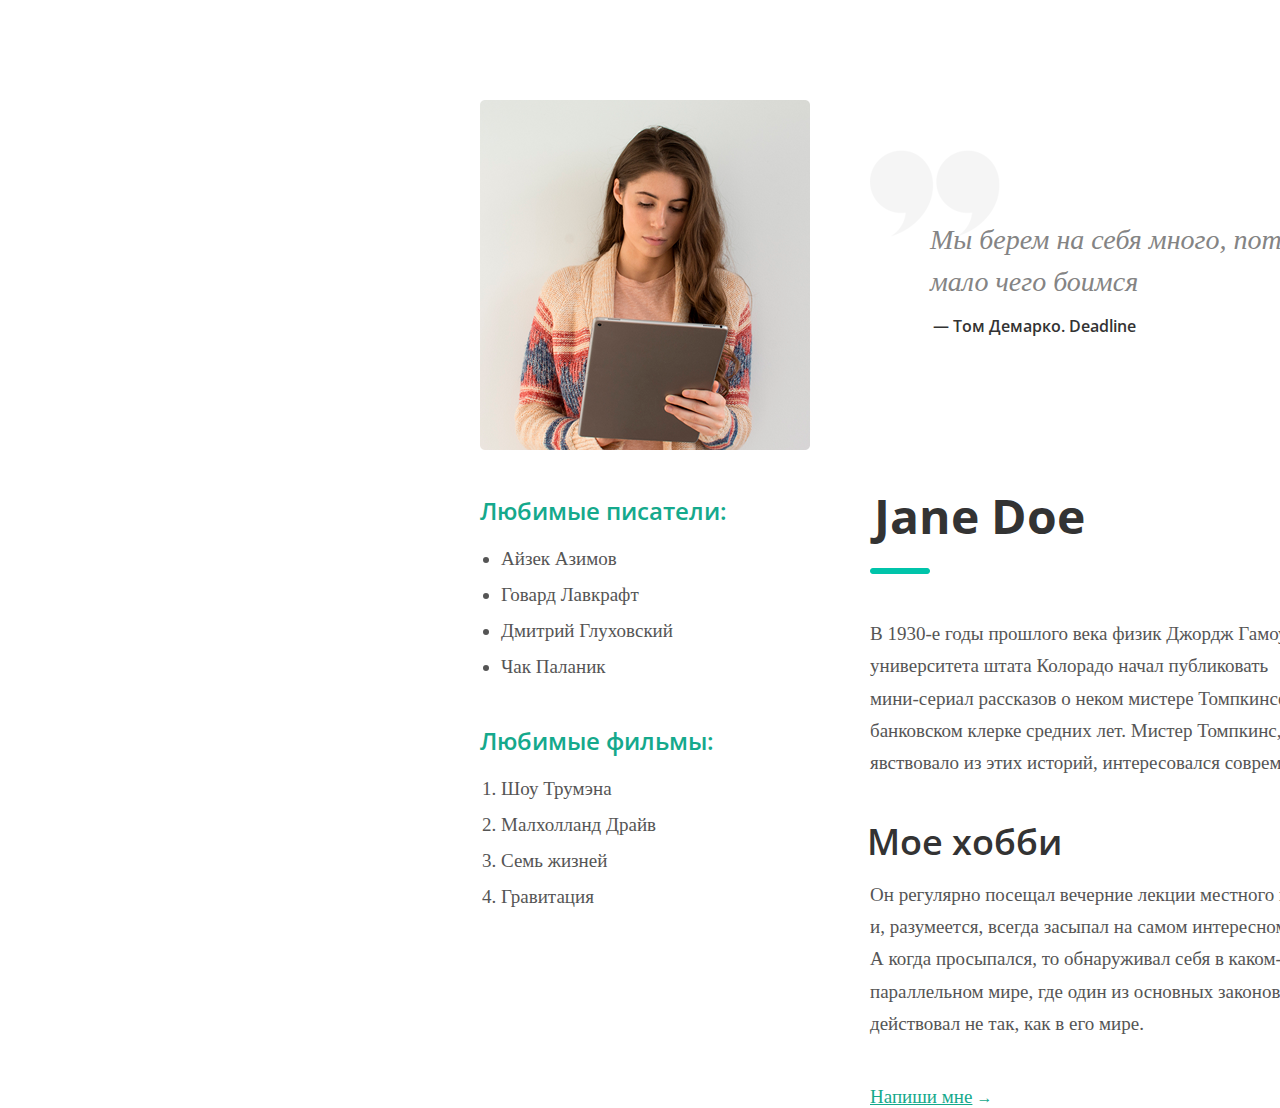
<file: lw5/index.html>
<!DOCTYPE html>
<html lang="en">
  <head>
    <title>My Page</title>
	<meta charset="UTF-8" />
	<link rel="preconnect" href="https://fonts.gstatic.com">
	<link href="https://fonts.googleapis.com/css2?family=Open+Sans:wght@300;600;700&display=swap" rel="stylesheet">
	<link rel="stylesheet" href="css/style.css">	
  </head>
  <body>
    <div class="left-block">
      <div class="left-block-image"> 
	    <img alt="photo" src="images/photo.png"/>
	  </div>
      <div class="left-block-list">
	    <h3 class="left-block-list__list-header">Любимые писатели:</h3>
	    <ul class="left-block-list__list">
	      <li class="left-block-list__list-item">Айзек Азимов</li>
	      <li class="left-block-list__list-item">Говард Лавкрафт</li>
	      <li class="left-block-list__list-item">Дмитрий Глуховский</li>
		  <li class="left-block-list__list-item">Чак Паланик</li>
	    </ul>
		<h3 class="left-block-list__list-header">Любимые фильмы:</h3>
		<ol class="left-block-list__list">
		  <li class="left-block-list__list-item">Шоу Трумэна</li>
		  <li class="left-block-list__list-item">Малхолланд Драйв</li>
		  <li class="left-block-list__list-item">Семь жизней</li>
		  <li class="left-block-list__list-item">Гравитация</li>
		</ol>  
      </div>
	</div>
    <div class="right-block">
	  <div class="right-block-quotes">
	    <img alt="quote" src="images/quotes.png"/>
		<p class="right-block-quotes__text">Мы берем на себя много, потому что мало чего боимся</p>
		<p class="right-block-quotes__author">— Том Демарко. Deadline</p>
	  </div>
	  <div class="right-block-content">
	    <h1 class="right-block-content__name">Jane Doe</h1>
		<img alt="line" src="images/line.png"/>
		<p class="rigth-block-content__description">
		  В 1930-е годы прошлого века физик Джордж Гамоу из <br> 
		  университета штата Колорадо начал публиковать<br> 
		  мини-сериал рассказов о неком мистере Томпкинсе,<br> 
		  банковском клерке средних лет. Мистер Томпкинс, как<br> 
		  явствовало из этих историй, интересовался современной наукой. 
		</p> 
        <h2 class="rigth-block-content__hobby">Мое хобби</h2>
		<p class="right-block-content__hobby-description">
		  Он регулярно посещал вечерние лекции местного профессора<br> 
		  и, разумеется, всегда засыпал на самом интересном месте.<br>
		  А когда просыпался, то обнаруживал себя в каком-нибудь<br>
		  параллельном мире, где один из основных законов физики<br>
		  действовал не так, как в его мире. 
		</p>  
		<a href="#" class="right-block-content__contact">Напиши мне</a>
	  </div>
    </div>	
  </body>
</html>
</file>
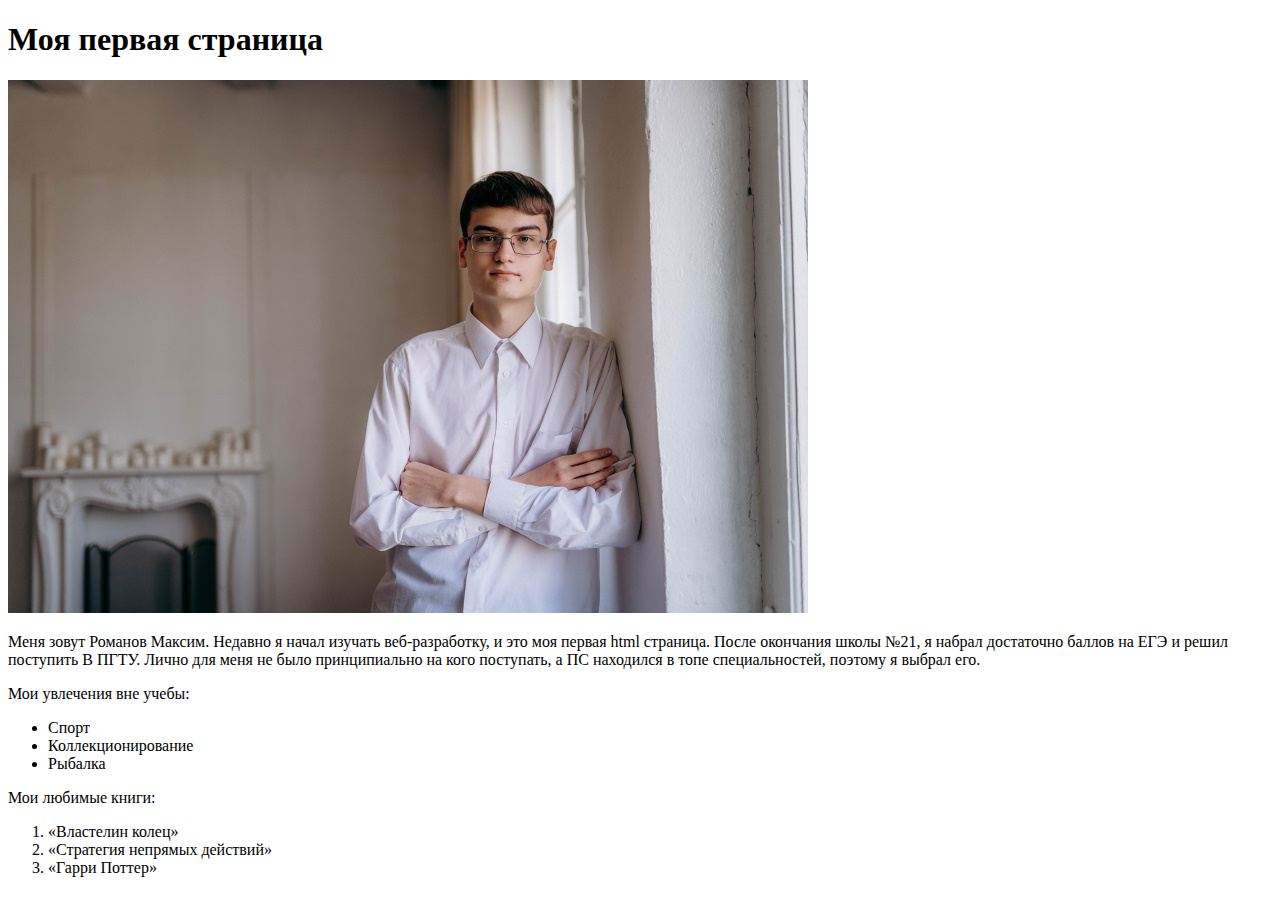
<file: lw4/mypage.html>
<!DOCTYPE html>
<html lang="ru">
  <head>
    <title>My Page</title>
	<meta charset="UTF-8" />
  </head>
  <body>
    <h1>Моя первая страница</h1>
	<img alt="Мое фото" src="my_photo.jpg"/>
	<p>
	  Меня зовут Романов Максим. Недавно я начал изучать веб-разработку, и это моя первая html страница.	
	  После окончания школы №21, я набрал достаточно баллов на ЕГЭ и решил поступить В ПГТУ. Лично для меня не было принципиально
	  на кого поступать, а ПС находился в топе специальностей, поэтому я выбрал его.
	</p>
	<p>Мои увлечения вне учебы:</p>
	<ul>
	  <li>Спорт</li>
	  <li>Коллекционирование</li>
	  <li>Рыбалка</li>
	</ul>
	<p>Мои любимые книги:</p>
	<ol>
	  <li>«Властелин колец»</li>
	  <li>«Стратегия непрямых действий»</li>
	  <li>«Гарри Поттер»</li>	
	</ol>	
  </body>
</html>
</file>
<file: lw5/css/style.css>
body
{
    margin: 0;    
}

.left-block
{
    width: 330px;    
    position: absolute;
    left: 480px;    
}    

.left-block-image
{
    position: relative;
    top: 100px;
    width: 330px;
    height: 350px;
    margin: 0 0 44px 0;
}

.left-block-list
{
    top: 100px;
    position: relative;
}

.left-block-list__list
{
    padding: 0 0 20px 0;
    margin: 14px 20px 19px 21px;
}

.left-block-list__list-header
{
    font: 600 24px Open Sans, sans-serif;
    color: #15a98c;    
    margin: 0;
}

.left-block-list__list-item
{
    font: 19px/1.895 Georgia;
    color: #555;
}    

.right-block
{
    width: 570px;
    position: absolute;
    left: 870px;
}

.right-block-quotes
{
    position: relative;    
    top: 150px;
    width: 530px;
    height: 300px;
}

.right-block-quotes__text
{
    font-size: 28px;
    font-family: Georgia;
    color: #848484;
    font-style: italic;
    line-height: 1.5;
    position: absolute;
    margin: 0;
    left: 60px;
    top: 69px;    
}

.right-block-quotes__author
{
    color: #333;
    font: 600 16px/2.625 Open Sans, sans-serif;
    position: absolute;
    left: 63px;
    top: 139px;    
}

.right-block-content
{
    position: relative;    
    top: 163px;
}

.right-block-content__name
{
    left: 4px;
    color: #333;
    font: 700 48px/0.875 Open Sans, sans-serif;
    position: relative;
    margin-bottom: 23px;    
}

.rigth-block-content__description
{
    color: #555;
    font: 19px/1.7 Georgia;
    position: relative;
    margin-top: 40px;
}

.rigth-block-content__hobby
{
    color: #333;
    font: 600 36px/1.167 Open Sans, sans-serif;
    position: relative;
    margin: 41px 0 0 0;
    left: -3px;
}

.right-block-content__hobby-description
{
    color: #555;
    font: 19px/1.7 Georgia;
    position: relative;
    margin: 16px 0 46px 0;
}

.right-block-content__contact
{
    font: 19px Georgia;
    color: #15a98c;
    position: relative;
    margin-top: 95px;
}

.right-block-content::after
{
    content: '→';
    color: #15a98c;
}
</file>
